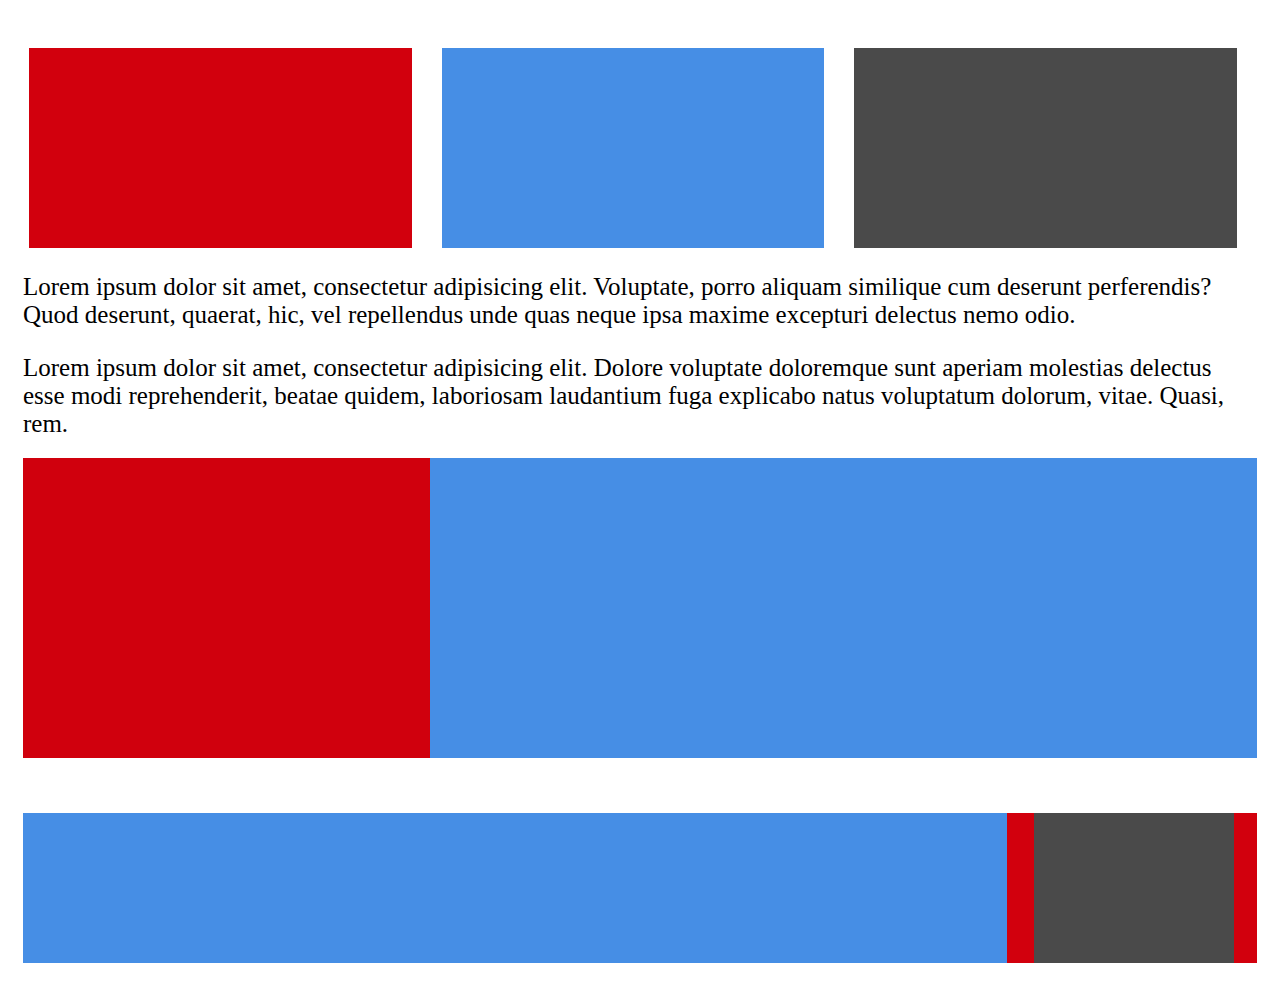
<file: first/index.html>
<!DOCTYPE html>
<html lang="en">

<head>
  <link rel="stylesheet" href="style.css">
  <meta charset="UTF-8">
  <title>Day 3 Project 1</title>
</head>

<body>
   <div class="container"> 
       <header class="redbox"> </header>
      <header class="bluebox"></header>
      <header class="graybox"></header>

          <p>Lorem ipsum dolor sit amet, consectetur adipisicing elit. Voluptate, porro aliquam similique cum deserunt perferendis? Quod deserunt, quaerat, hic, vel repellendus unde quas neque ipsa maxime excepturi delectus nemo odio.</p>
         <p>Lorem ipsum dolor sit amet, consectetur adipisicing elit. Dolore voluptate doloremque sunt aperiam molestias delectus esse modi reprehenderit, beatae quidem, laboriosam laudantium fuga explicabo natus voluptatum dolorum, vitae. Quasi, rem.</p>
           <div class="blue-rect">
               <div class="red-squ"></div>
           </div>
     
         <div class="longshape">
             <div class="smlls">
                 <div class="gry"></div>
             </div>
         </div>
  </div>
</body>

</html>
</file>
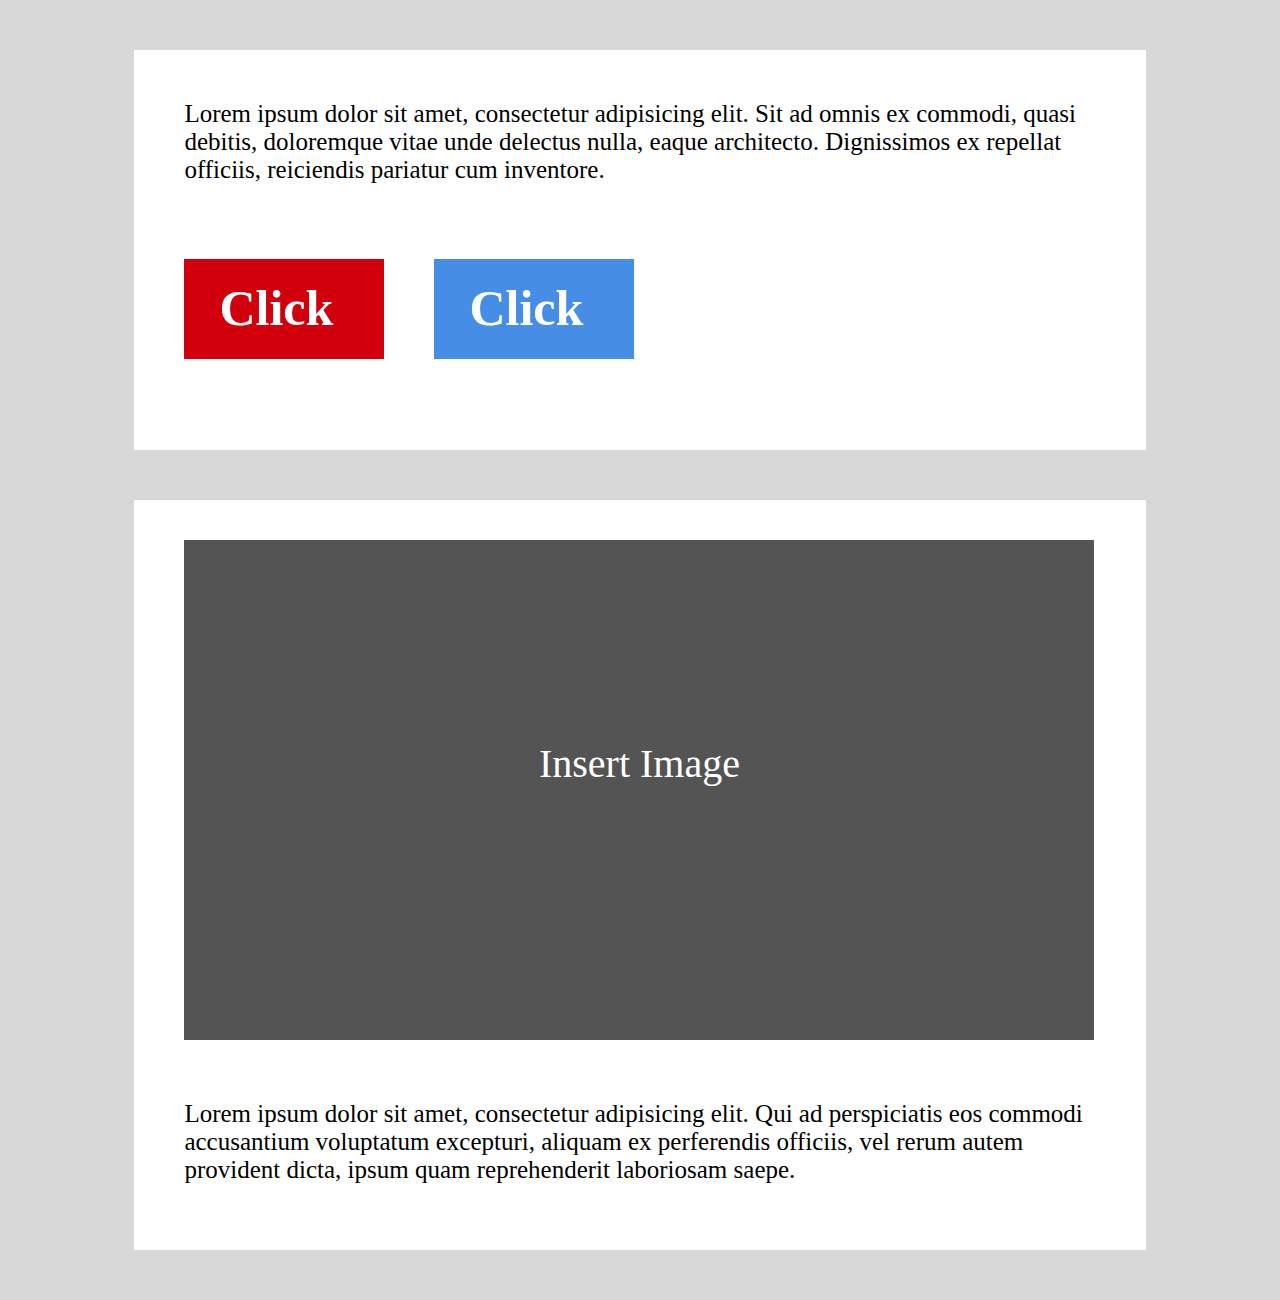
<file: second/index.html>
<!DOCTYPE html>
<html lang="en">
<head>
	<link rel="stylesheet" href="style.css">
    <meta charset="UTF-8">
	<title>Dy3Prj2</title>
</head>
<body>
	    <div class="wrapper">
        <div class="firstbox">
            <p>Lorem ipsum dolor sit amet, consectetur adipisicing elit. Sit ad omnis ex commodi, quasi debitis, doloremque vitae unde delectus nulla, eaque architecto. Dignissimos ex repellat officiis, reiciendis pariatur cum inventore.</p>
        
            <div class="redbox">
                <h3>Click</h3>
          
            </div>
        
            <div class="bluebox">
                <h3>Click</h3>
            </div>
    
        </div>
  
        
        
        <div class="secondbox">
            <div class="graybox">
                <p>Insert Image</p>
                
               
            </div>
            
            <div class="special"> <p>Lorem ipsum dolor sit amet, consectetur adipisicing elit. Qui ad perspiciatis eos commodi accusantium voluptatum excepturi, aliquam ex perferendis officiis, vel rerum autem provident dicta, ipsum quam reprehenderit laboriosam saepe.</p>
               </div>
            
            
            
            
            
            
            
            
        </div>
  
  
  
</body>
</html>
</file>
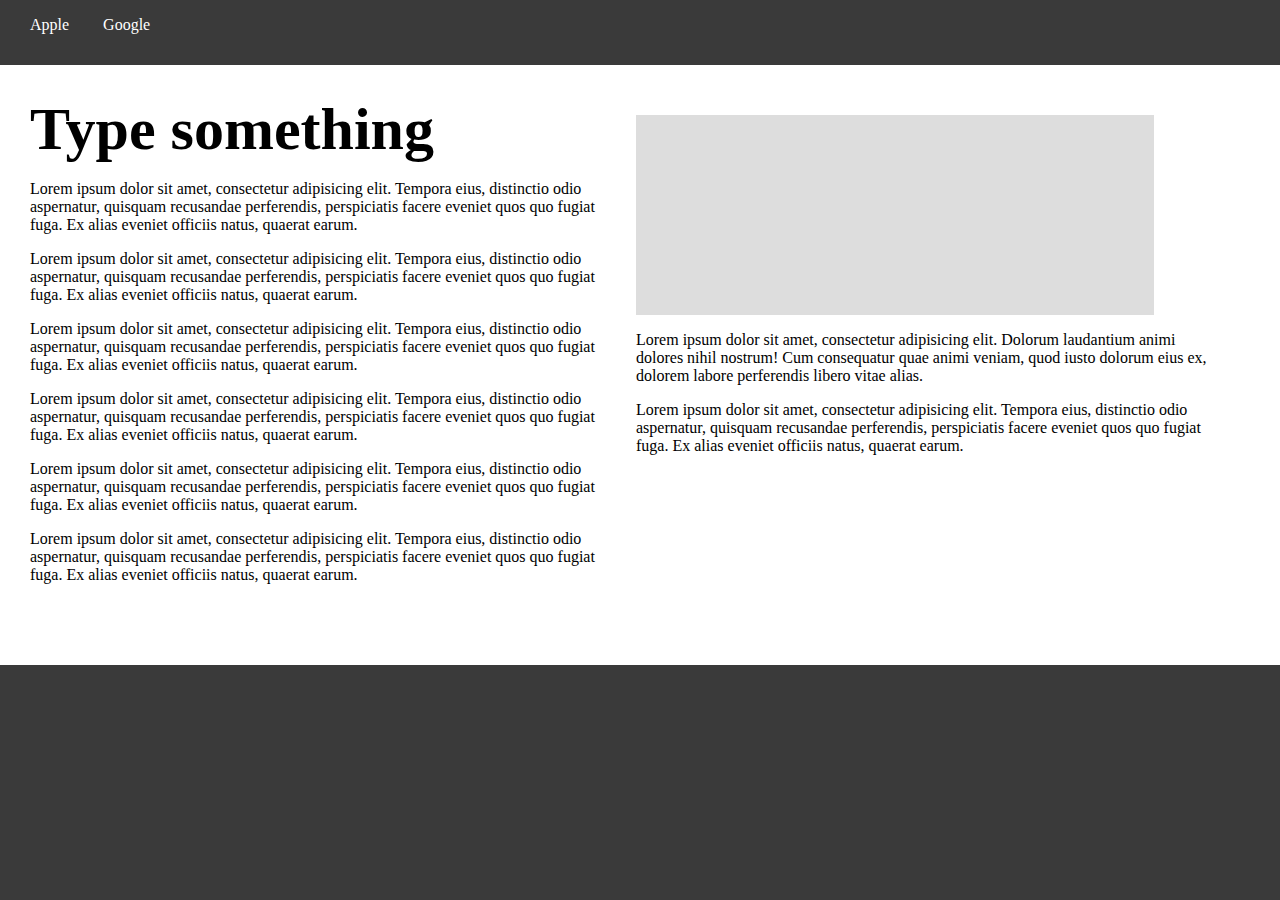
<file: third/index.html>
<!DOCTYPE html>
<html lang="en">
<head>
	<link rel="stylesheet" href="style.css">
	<meta charset="UTF-8">
	<title>Day3 Project 3</title>
</head>
<body>
	
	
	<p class="navlink">Apple</p>
	<p class="navlink">Google</p>
	
	
				<div class="whitebox">
						<div class="coll">
							<h1>Type something</h1>
		
						<p>Lorem ipsum dolor sit amet, consectetur adipisicing elit. Tempora eius, distinctio odio aspernatur, quisquam recusandae perferendis, perspiciatis facere eveniet quos quo fugiat fuga. Ex alias eveniet officiis natus, quaerat earum.
						</p>
						<p>Lorem ipsum dolor sit amet, consectetur adipisicing elit. Tempora eius, distinctio odio aspernatur, quisquam recusandae perferendis, perspiciatis facere eveniet quos quo fugiat fuga. Ex alias eveniet officiis natus, quaerat earum.
						</p><p>Lorem ipsum dolor sit amet, consectetur adipisicing elit. Tempora eius, distinctio odio aspernatur, quisquam recusandae perferendis, perspiciatis facere eveniet quos quo fugiat fuga. Ex alias eveniet officiis natus, quaerat earum.
						</p><p>Lorem ipsum dolor sit amet, consectetur adipisicing elit. Tempora eius, distinctio odio aspernatur, quisquam recusandae perferendis, perspiciatis facere eveniet quos quo fugiat fuga. Ex alias eveniet officiis natus, quaerat earum.
						</p><p>Lorem ipsum dolor sit amet, consectetur adipisicing elit. Tempora eius, distinctio odio aspernatur, quisquam recusandae perferendis, perspiciatis facere eveniet quos quo fugiat fuga. Ex alias eveniet officiis natus, quaerat earum.
						</p><p>Lorem ipsum dolor sit amet, consectetur adipisicing elit. Tempora eius, distinctio odio aspernatur, quisquam recusandae perferendis, perspiciatis facere eveniet quos quo fugiat fuga. Ex alias eveniet officiis natus, quaerat earum.
						</p>
		
		
		
		
		
		
		
		
		
		
					</div>
					
					<div class="coll2">
						<div class="graybox"></div>
						<p>Lorem ipsum dolor sit amet, consectetur adipisicing elit. Dolorum laudantium animi dolores nihil nostrum! Cum consequatur quae animi veniam, quod iusto dolorum eius ex, dolorem labore perferendis libero vitae alias.</p>
						<p>Lorem ipsum dolor sit amet, consectetur adipisicing elit. Tempora eius, distinctio odio aspernatur, quisquam recusandae perferendis, perspiciatis facere eveniet quos quo fugiat fuga. Ex alias eveniet officiis natus, quaerat earum.
						</p>
						
						
						
					</div>
					
					
				</div>
	

	
	
	
	
	
	
	
	
	
</body>
</html>
</file>
<file: first/style.css>
.redbox {
  background-color:  #D2000D;
  height: 200px;
  width: 31%;
  float: left;
  margin-right: 30px;
  margin-left: 6px;
}

.bluebox {
  background-color: #468EE5;
  height: 200px;
  width: 31%;
  float: left;
  
}

.graybox {
  background-color: #4A4A4A;
  height: 200px;
  width: 31%;
  float: left;
  margin-left: 30px;
}

p {
  font-size: 25px;
  position: relative;
  top: 25px;
 
}

body {
  padding: 15px;
}

.blue-rect {
  width: 100%;
  background: #468EE5;
  height: 300px;
  position: relative;
  top: 20px;
}

.red-squ {
  width: 33%;
  background: #D0000D;
  height: 300px;
}

.longshape {
  margin-top: 75px;
  background: #468EE5;
  width: 100%;
  height: 150px; 
  position: relative;
}

.smlls {
  width:250px;
  height: 150px;
  background: #D2000D;
  position: absolute;
  right: 0;
  
}

.gry {
  width: 200px;
  height: 150px;
  background: #4A4A4A;
  position: absolute;
  right: 23px;
}
</file>
<file: second/style.css>
body {
  background: #D8D8D8;
}

.wrapper {
  
}

.firstbox {
  background: white;
  width: 80%;
  height: 400px;
  margin: auto;
  margin-top: 50px;
  position: relative;
}

p {
  font-size: 25px;
  padding: 50px;
}

.graybox p {
  color: white;
  font-size: 40px;
  position: relative;
  text-align: center;
  padding-top: 200px;
  padding-bottom: 200px;
}

.redbox {
  background: #D2000D;
  width: 200px;
  height: 100px;
  position: relative;
  left: 50px;
  display: inline-block;
}

.bluebox {
  display: inline-block;
  background: #468EE5;
  width: 200px;
  height: 100px;
  position: absolute;
  left: 300px;
  /*bottom: 59px;*/
}

h3 {
  margin: 0;
  font-size: 50px;
  color: white;
  position: relative;
  top: 20px;
  left: 35px;
  }
  
 .secondbox {
   width: 80%;
   position: relative;
   margin: auto;
   height: 750px;
   margin-bottom: 50px;
   background: white;
   margin-top: 50px;
 }
 
 .graybox {
   background: #545454;
   position: relative;
   top: 40px;
   left: 50px;
   width: 90%;
   height: 500px;
   
 }
 .special p {
   font-size: 25px;
   padding: 50px;
   margin-top: 50px;
 }
</file>
<file: third/style.css>
body, html {
	background: #3A3A3A;
	margin: 0;
	padding: 0;
	width: 100%;
	height: 100%;
	/*max-width: 1000px;*/
}

.navlink {
	display: inline-block;
	color: white;
	padding-left: 30px;
	
}




.whitebox {
	background: white;
	height: 600px;
	width: 100%;
	
	margin-top: 15px;
	margin-bottom: 80px;
	
}

h1 {
	font-size: 60px;
	margin: 0;
	padding-top: 30px;
	padding-left: 0px;
}

.coll {
	float: left;
	width: 45%;
	display: inline-block;
	padding-left: 30px;
	padding-right: 30px;
	
	
}

.coll2 {
	display: inline-block;
	width: 45%;
	padding-right: 30px;
	
}

.graybox {
	position: relative;
	top: 0;
	width: 90%;
	background: #DDDDDD;
	height: 200px;
	margin-top: 50px;
}
</file>
